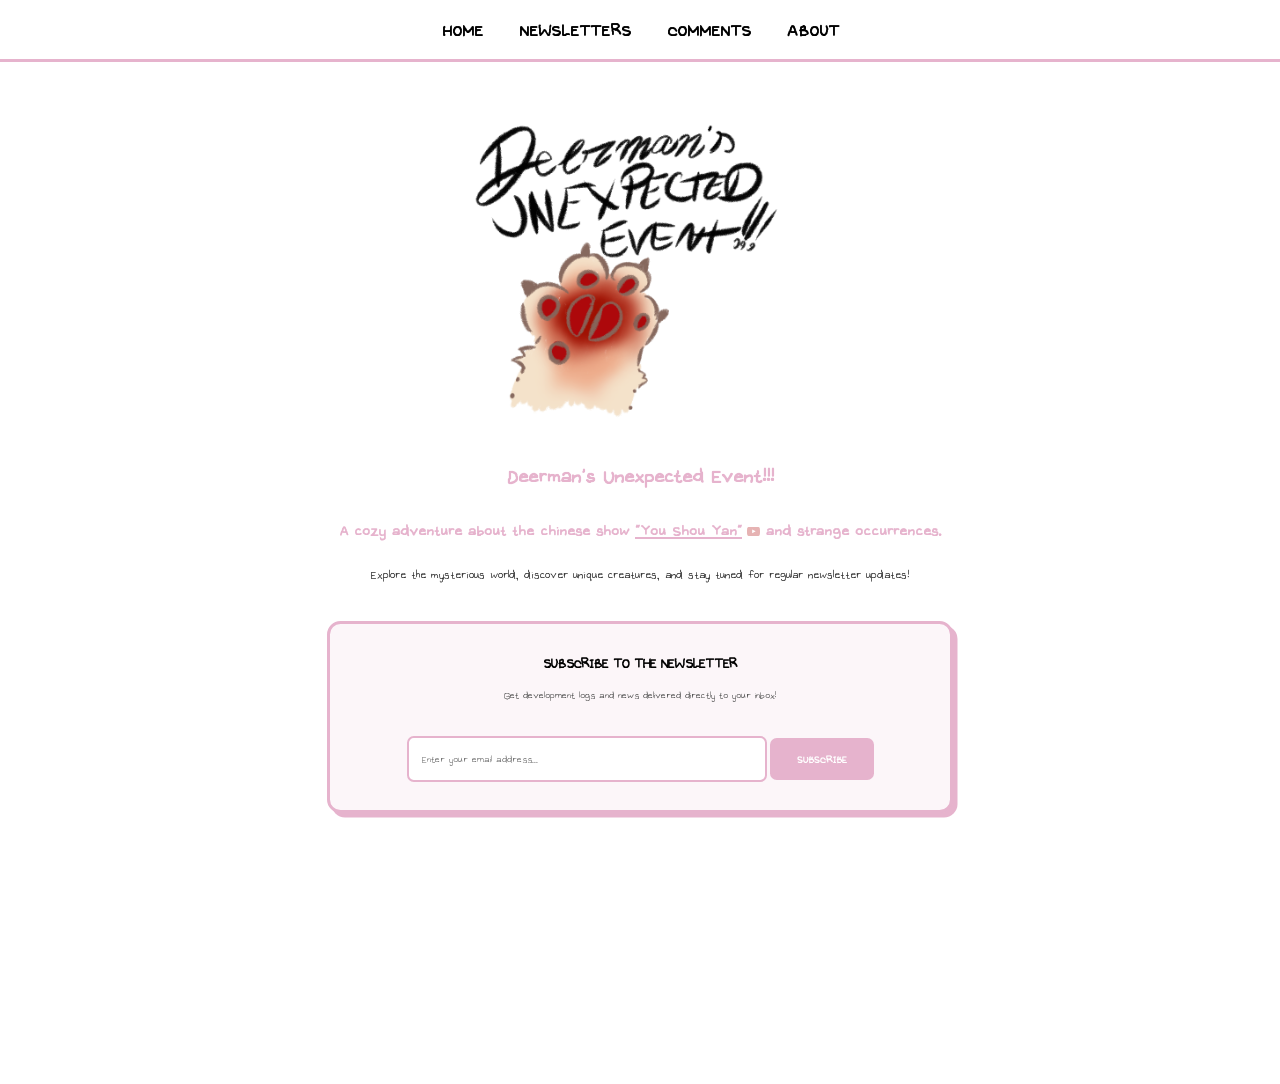
<file: index.html>
<!DOCTYPE html>
<html lang="en">
<head>
  <meta charset="UTF-8">
  <meta name="viewport" content="width=device-width, initial-scale=1.0">
  <title>Deerman's Unexpected Event!!!</title>
  <link rel="stylesheet" href="style.css">
</head>
<body>

  <!-- Sticky Navigation Bar -->
  <nav class="navbar">
    <a href="index.html">Home</a>
    <a href="archive.html">Newsletters</a>
    <a href="comments.html">Comments</a>
    <a href="about.html">About</a>
  </nav>

  <!-- Top-Centered Container -->
  <div class="top-centered-container">
    <img src="images/peakTitle.png" alt="Title Image" class="title-image">
    <h1>Deerman's Unexpected Event!!!</h1>
    
    <!-- Game Information Section -->
    <div class="game-info">
      <p class="tagline">A cozy adventure about the chinese show <a href="https://youtube.com/playlist?list=PLBakWosU0sfj_-XZSlGy-IOnDNplD3Ttj&si=eBvQaw_V1PKCi981" target="_blank" rel="noopener noreferrer">"You Shou Yan"</a> and strange occurrences.</p>
      <p>Explore the mysterious world, discover unique creatures, and stay tuned for regular newsletter updates!</p>
    </div>

    <!-- Email Signup Box Section -->
    <div class="signup-container">
      <h2>SUBSCRIBE TO THE NEWSLETTER</h2>
      <p>Get development logs and news delivered directly to your inbox!</p>
      
      <!-- Replace action with your email service URL (like Kit or Brevo) -->
      <form action="#" method="post" class="signup-form">
        <input type="email" name="email" placeholder="Enter your email address..." required>
        <button type="submit">SUBSCRIBE</button>
      </form>
    </div>

  </div>

</body>
</html>
</file>
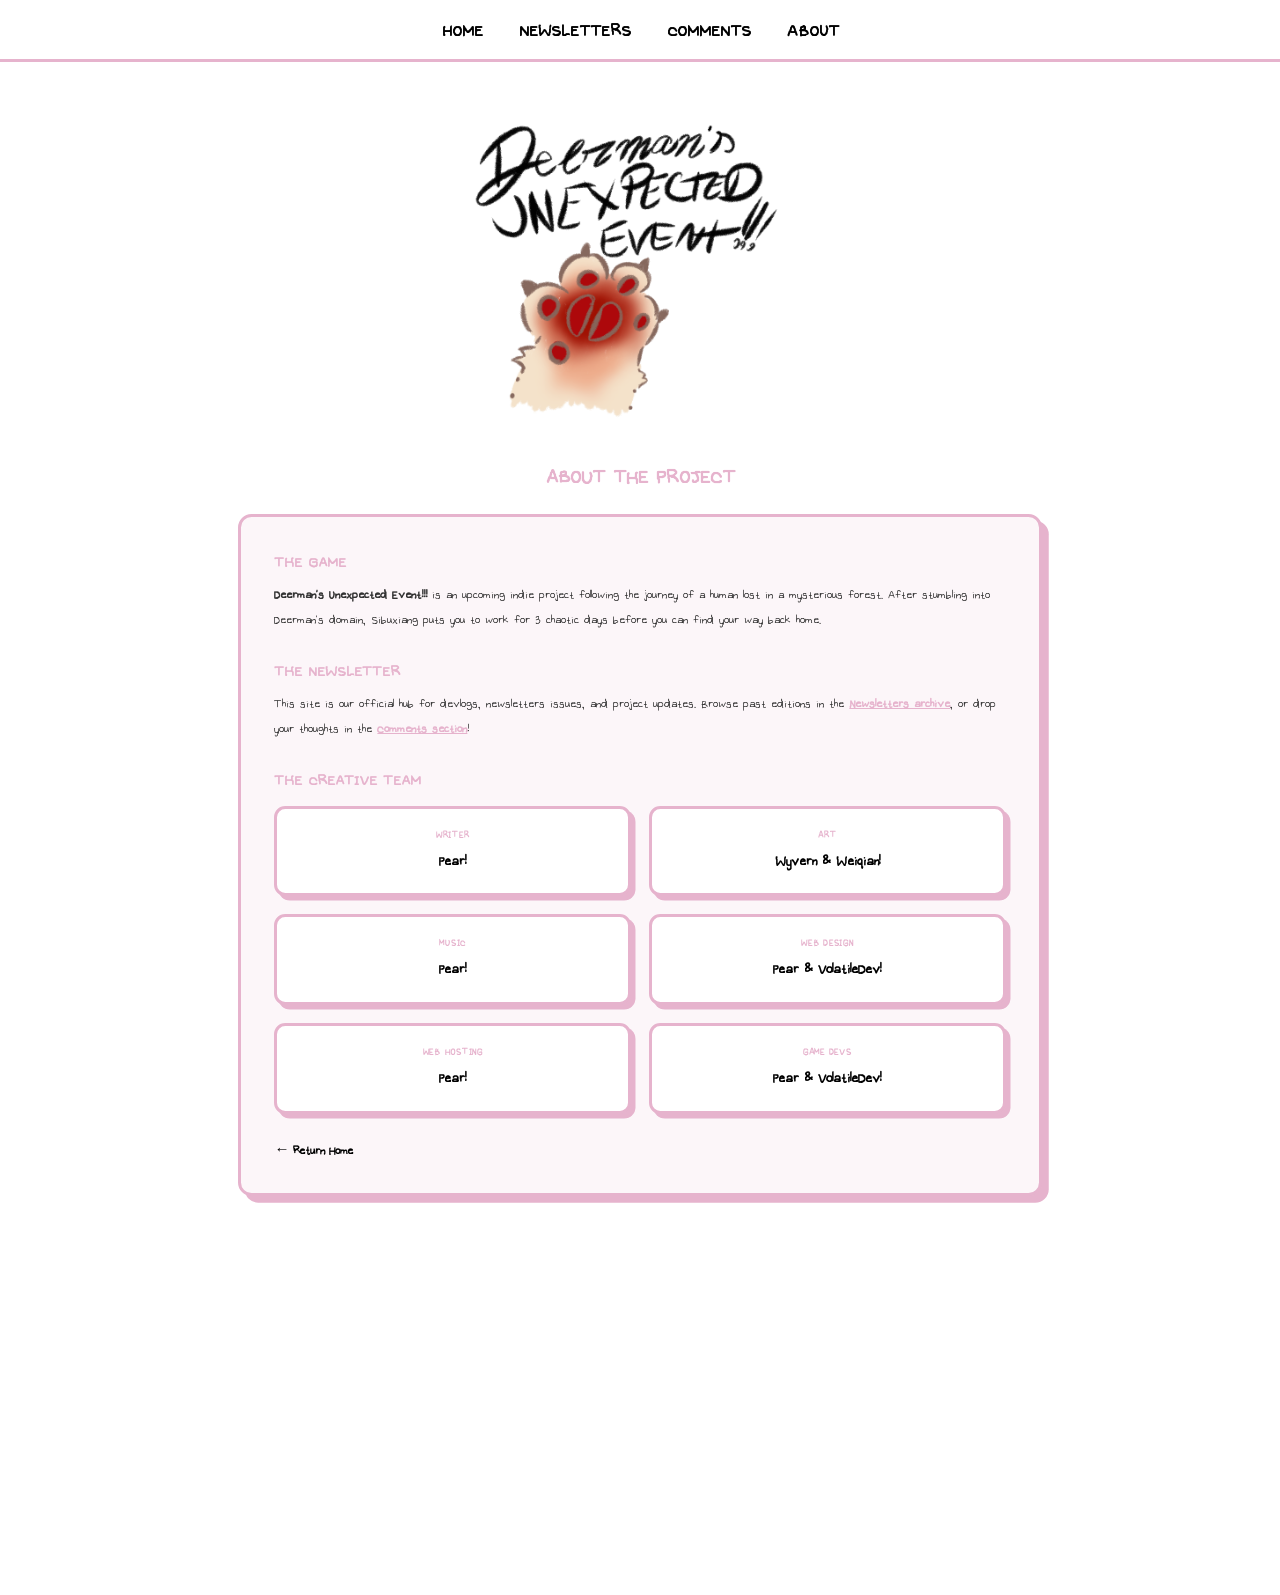
<file: about.html>
<!DOCTYPE html>
<html lang="en">
<head>
  <meta charset="UTF-8">
  <meta name="viewport" content="width=device-width, initial-scale=1.0">
  <title>About - Deerman's Unexpected Event!!!</title>
  <link rel="stylesheet" href="style.css">
</head>
<body>

  <!-- Navigation Bar -->
  <nav class="navbar">
    <a href="index.html">Home</a>
    <a href="archive.html">Newsletters</a>
    <a href="comments.html">Comments</a>
    <a href="about.html">About</a>
  </nav>

  <div class="top-centered-container">
    <img src="images/peakTitle.png" alt="Deerman's Unexpected Event Title" class="title-image">
    <h1>ABOUT THE PROJECT</h1>
  </div>

  <!-- Standalone About Card -->
  <div class="about-card">
    <section class="about-section">
      <h2>THE GAME</h2>
      <p>
        <strong>Deerman's Unexpected Event!!!</strong> is an upcoming indie project following the journey of a human lost in a mysterious forest. After stumbling into Deerman's domain, Sibuxiang puts you to work for 3 chaotic days before you can find your way back home.
      </p>
    </section>

    <section class="about-section">
      <h2>THE NEWSLETTER</h2>
      <p>
        This site is our official hub for devlogs, newsletters issues, and project updates. Browse past editions in the <a href="archive.html">Newsletters archive</a>, or drop your thoughts in the <a href="comments.html">Comments section</a>!
      </p>
    </section>

    <section class="about-section">
      <h2>THE CREATIVE TEAM</h2>
      <div class="team-grid">
        <div class="team-member">
          <span class="member-role">WRITER</span>
          <p class="member-name">Pear!</p>
        </div>
        <div class="team-member">
          <span class="member-role">ART</span>
          <p class="member-name">Wyvern & Weiqian!</p>
        </div>
        <div class="team-member">
          <span class="member-role">MUSIC</span>
          <p class="member-name">Pear!</p>
        </div>
        <div class="team-member">
          <span class="member-role">WEB DESIGN</span>
          <p class="member-name">Pear & VolatileDev!</p>
        </div>
        <div class="team-member">
          <span class="member-role">WEB HOSTING</span>
          <p class="member-name">Pear!</p>
        </div>
        <div class="team-member">
          <span class="member-role">GAME DEVS</span>
          <p class="member-name">Pear & VolatileDev!</p>
        </div>
      </div> <!-- Added missing closing div tag -->
    </section>

    <div class="about-footer">
      <a href="index.html" class="back-link">← Return Home</a>
    </div>
  </div>

</body>
</html>
</file>
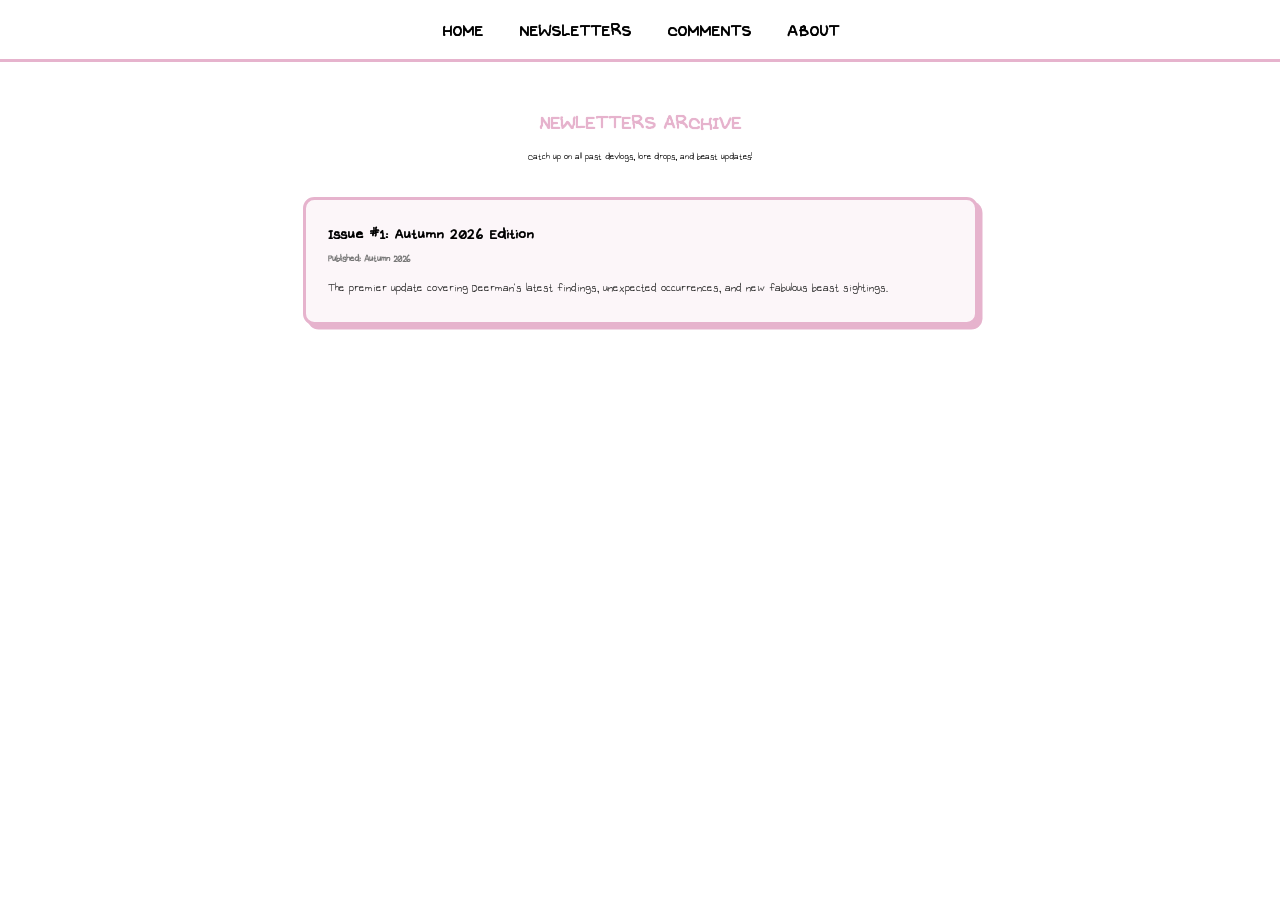
<file: archive.html>
<!DOCTYPE html>
<html lang="en">
<head>
  <meta charset="UTF-8">
  <meta name="viewport" content="width=device-width, initial-scale=1.0">
  <title>Newspaper Archive - Deerman's Unexpected Event!!!</title>
  <link rel="stylesheet" href="style.css">
</head>
<body>

  <!-- Sticky Navigation Bar -->
  <nav class="navbar">
    <a href="index.html">Home</a>
    <a href="archive.html">Newsletters</a>
    <a href="comments.html">Comments</a>
    <a href="about.html">About</a>
  </nav>

  <!-- Archive Content Section -->
  <div class="top-centered-container">
    <h1>NEWLETTERS ARCHIVE</h1>
    <p>Catch up on all past devlogs, lore drops, and beast updates!</p>

    <!-- Newspaper Issues List -->
    <div class="archive-list">
      
      <!-- Autumn 2026 Issue -->
      <div class="issue-card">
        <h2><a href="newsletters/autumn2026.html">Issue #1: Autumn 2026 Edition</a></h2>
        <span class="issue-date">Published: Autumn 2026</span>
        <p>The premier update covering Deerman's latest findings, unexpected occurrences, and new fabulous beast sightings.</p>
      </div>

    </div>
  </div>

</body>
</html>
</file>
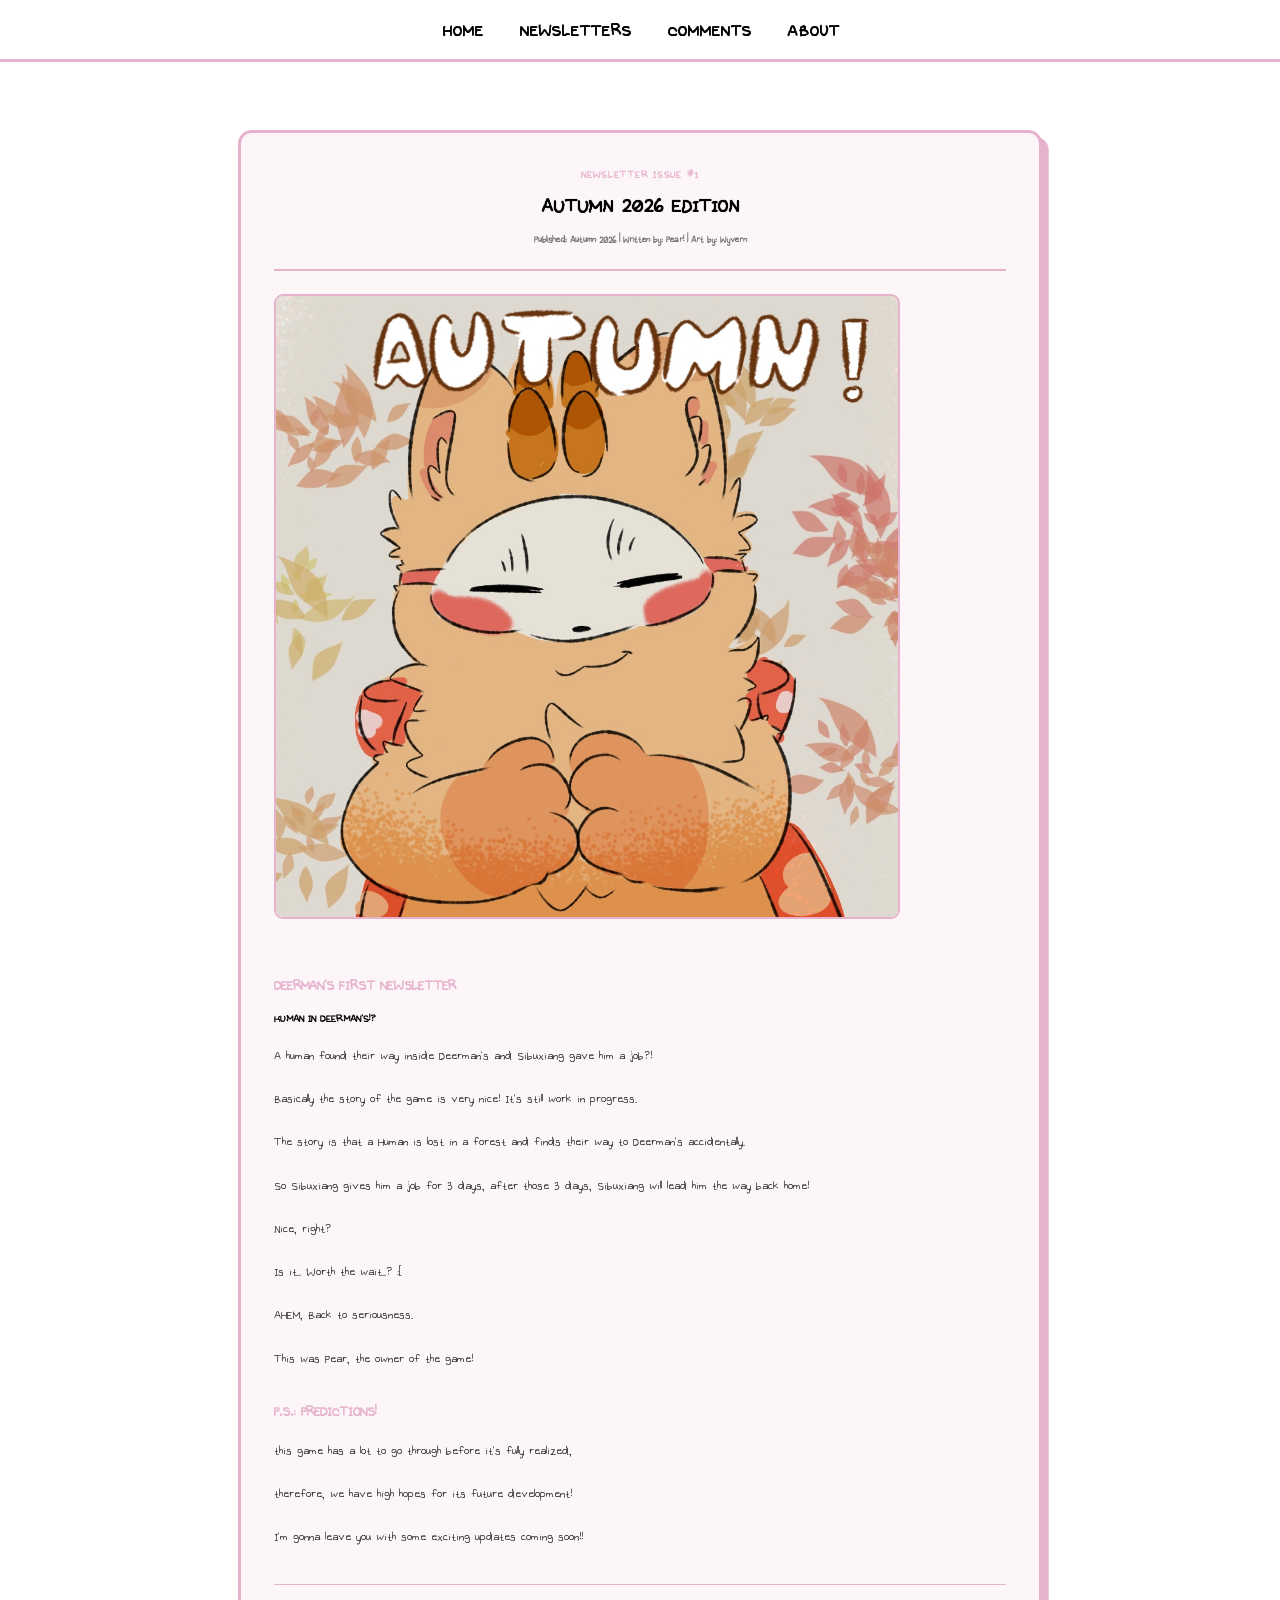
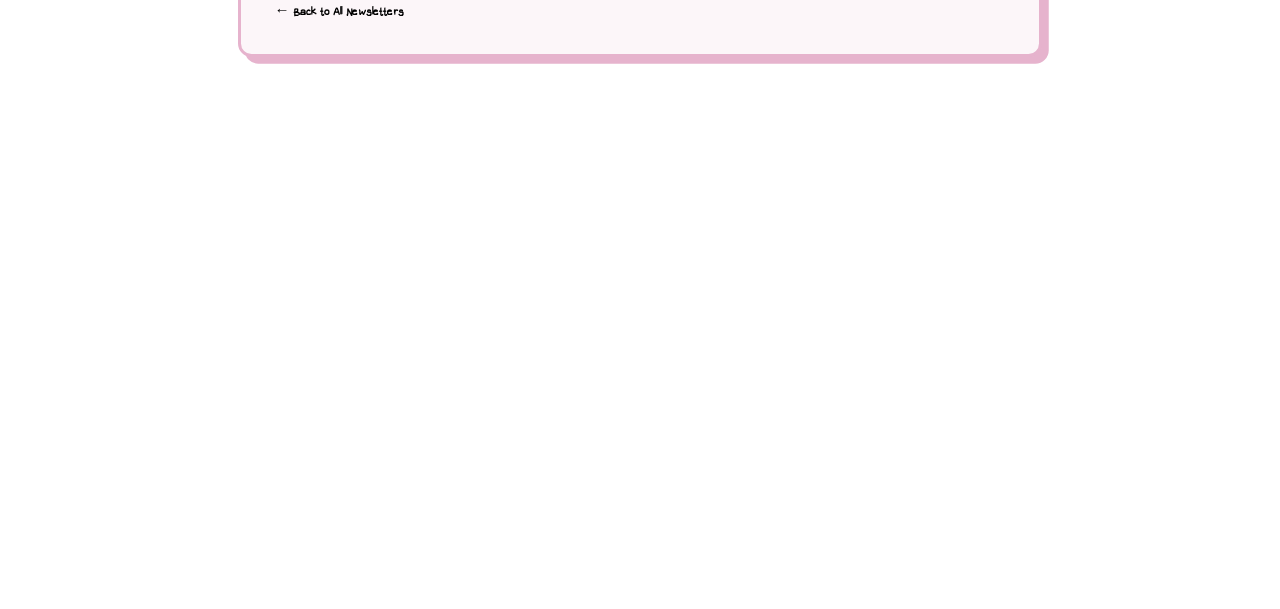
<file: newsletters/autumn2026.html>
<!DOCTYPE html>
<html lang="en">
<head>
  <meta charset="UTF-8">
  <meta name="viewport" content="width=device-width, initial-scale=1.0">
  <title>Issue #1: Autumn 2026 Edition - Deerman's Unexpected Event!!!</title>
  <link rel="stylesheet" href="../style.css">
</head>
<body>

  <!-- Sticky Navigation Bar -->
  <nav class="navbar">
    <a href="../index.html">Home</a>
    <a href="../archive.html">Newsletters</a>
    <a href="../comments.html">Comments</a>
    <a href="../about.html">About</a>
  </nav>

  <!-- Issue Article Container -->
  <div class="top-centered-container">
    <article class="newspaper-article">
      
      <!-- Issue Header -->
      <header class="issue-header">
        <span class="issue-number">NEWSLETTER ISSUE #1</span>
        <h1>AUTUMN 2026 EDITION</h1>
        <p class="issue-date">Published: Autumn 2026 | Written by: Pear! | Art by: Wyvern</p>
      </header>

      <hr class="divider">

      <!-- Featured Image (Optional) -->
      <img src="../images/autumnSibuxiang.jpg" alt="Autumn Beast Update" class="article-image">

      <!-- Main Article Content -->
      <section class="article-body">
        <h2>DEERMAN'S FIRST NEWSLETTER</h2>
        <h3>HUMAN IN DEERMAN'S!?</h3>
        
        <p>A human found their way inside Deerman's and Sibuxiang gave him a job?!</p>
        <p>Basically the story of the game is very nice! It's still work in progress.</p>
        <p>The story is that a Human is lost in a forest and finds their way to Deerman's accidentally.</p>
        <p>So Sibuxiang gives him a job for 3 days, after those 3 days, Sibuxiang will lead him the way back home!</p>
        <p>Nice, right?</p>
        <p>Is it.. Worth the wait..? :[</p>
        <p>AHEM, Back to seriousness.</p>
        <p>This was Pear, the owner of the game! </p>

        <h2>P.S.: PREDICTIONS!</h2>
        <p>this game has a lot to go through before it's fully realized,</p>
        <p>therefore, we have high hopes for its future development!</p>
        <p>I'm gonna leave you with some exciting updates coming soon!!</p>
      </section>

      <!-- Back Link -->
      <footer class="article-footer">
        <a href="../archive.html" class="back-link">← Back to All Newsletters</a>
      </footer>

    </article>
  </div>

</body>
</html>
</file>
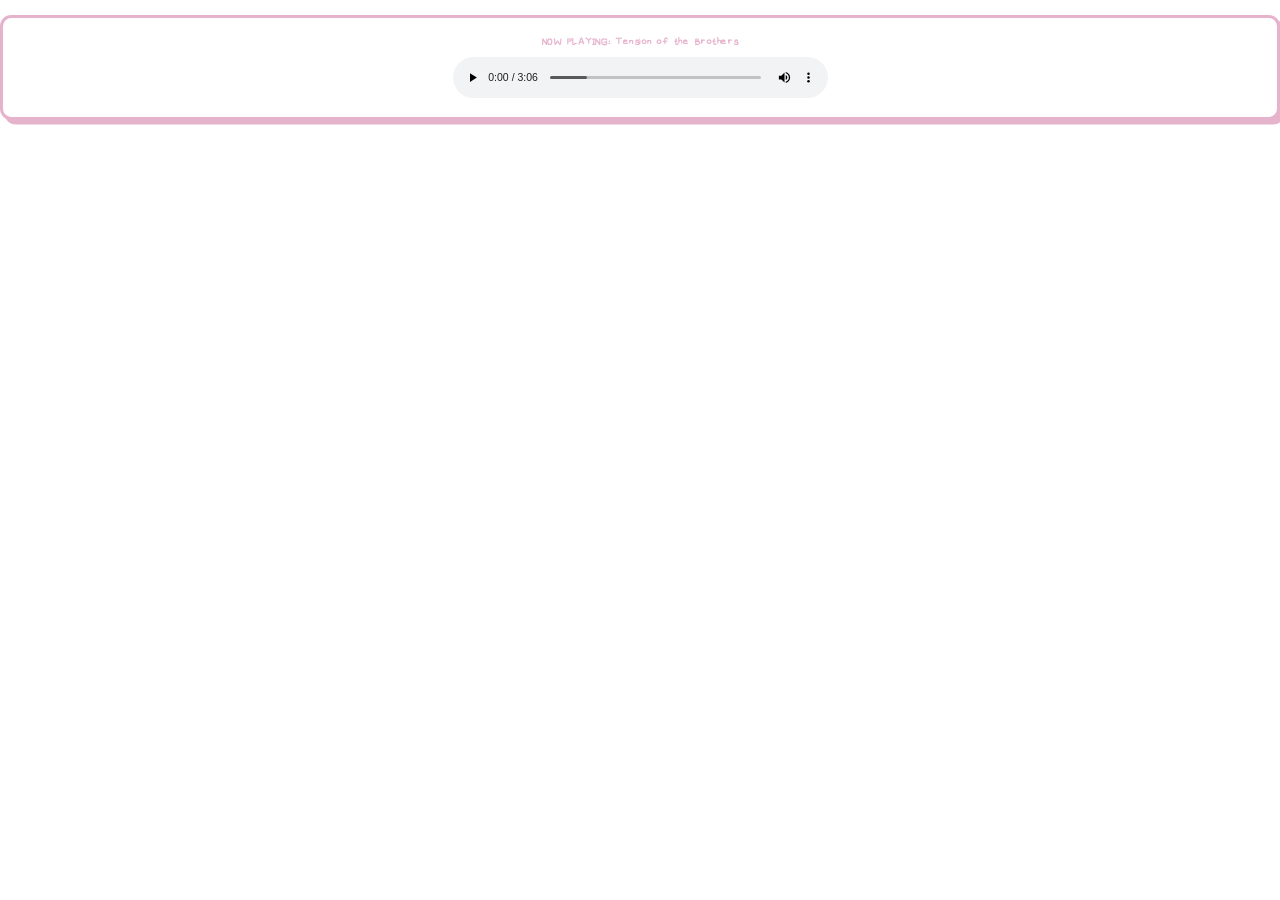
<file: tests/testmusic.html>
<!DOCTYPE html>
<html lang="en">
<head>
  <meta charset="UTF-8">
  <title>Music Test</title>
  <link rel="stylesheet" href="../style.css">
</head>
<body>

<div class="music-box">
  <span class="music-title">NOW PLAYING: Tension of the Brothers</span>
  <audio controls>
    <source src="../music/mus_tension.ogg" type="audio/ogg">
    Your browser does not support the audio element.
  </audio>
</div>

</body>
</html>
</file>
<file: style.css>
/* 1. Define your custom font */
@font-face {
  font-family: 'MainFont';
  src: url('fonts/main.ttf') format('truetype');
}

/* 2. Page & Body Setup */
body {
  zoom: 75%;
  margin: 0;
  padding: 0;
  background-color: #ffffff;
  color: #000000;
  font-family: 'MainFont', sans-serif;
}

/* 3. Sticky Navigation Bar */
.navbar {
  position: sticky;
  top: 0;
  z-index: 1000;
  background-color: #ffffff;
  padding: 22px 0;
  text-align: center;
  border-bottom: 4px solid #e6b3cd;
}

.navbar a {
  color: #000000;
  text-decoration: none;
  margin: 0 22px;
  font-weight: bold;
  font-size: 30px;
  text-transform: uppercase;
}

.navbar a:hover {
  color: #e6b3cd;
}

/* 4. Top-Centered Container */
.top-centered-container {
  text-align: center;
  padding-top: 60px;
}

/* 5. Title Image */
.title-image {
  width: 30%;
  max-width: 450px;
  height: auto;
  display: block;
  margin: 0 auto 22px auto;
}

/* 6. Headings */
h1 {
  margin: 0;
  color: #e6b3cd;
  font-size: 36px;
}

/* Game Information Container */
.game-info {
  max-width: 900px;
  margin: 30px auto 0 auto;
  padding: 0 30px;
}

/* Tagline or Highlight Text */
.game-info .tagline {
  font-size: 27px;
  font-weight: bold;
  color: #e6b3cd;
  margin-bottom: 15px;
}

/* Regular Description Paragraphs */
.game-info p {
  font-size: 21px;
  line-height: 1.6;
  color: #333333;
  margin-bottom: 22px;
}

/* Email Signup Box Container */
.signup-container {
  max-width: 750px;
  margin: 45px auto 60px auto;
  padding: 38px;
  background-color: #fcf6f9;
  border: 4px solid #e6b3cd;
  border-radius: 18px;
  box-shadow: 6px 6px 0px #e6b3cd;
}

.signup-container h2 {
  font-size: 24px;
  color: #000000;
  margin-top: 0;
  margin-bottom: 12px;
}

.signup-container p {
  font-size: 18px;
  color: #555555;
  margin-bottom: 30px;
}

/* Form Controls */
.signup-form input[type="email"] {
  width: 75%;
  max-width: 480px;
  padding: 18px;
  border: 3px solid #e6b3cd;
  border-radius: 9px;
  font-family: inherit;
  font-size: 18px;
  outline: none;
  box-sizing: border-box;
}

.signup-form input[type="email"]:focus {
  border-color: #000000;
}

.signup-form button {
  margin-top: 18px;
  padding: 18px 36px;
  background-color: #e6b3cd;
  color: #ffffff;
  border: none;
  border-radius: 9px;
  font-family: inherit;
  font-size: 18px;
  font-weight: bold;
  cursor: pointer;
  text-transform: uppercase;
  transition: background-color 0.2s ease;
}

.signup-form button:hover {
  background-color: #d49ab9;
  color: #000000;
}

/* Styling links inside paragraphs */
p a {
  color: #e6b3cd;
  font-weight: bold;
  text-decoration: underline;
}

p a:hover {
  color: #000000;
}

a[target="_blank"]::after {
  content: "";
  display: inline-block;
  width: 18px;
  height: 18px;
  margin-left: 6px;
  background-image: url('images/youtube.svg');
  background-size: contain;
  background-repeat: no-repeat;
  vertical-align: middle;
}

/* Archive List Container */
.archive-list {
  max-width: 900px;
  margin: 45px auto 60px auto;
  padding: 0 30px;
  text-align: left;
}

/* Individual Issue Card */
.issue-card {
  background-color: #fcf6f9;
  border: 4px solid #e6b3cd;
  border-radius: 15px;
  padding: 30px;
  margin-bottom: 30px;
  box-shadow: 6px 6px 0px #e6b3cd;
  transition: transform 0.2s ease, box-shadow 0.2s ease;
}

.issue-card:hover {
  transform: translateY(-3px);
  box-shadow: 9px 9px 0px #e6b3cd;
}

.issue-card h2 {
  margin: 0 0 8px 0;
  font-size: 27px;
}

.issue-card h2 a {
  color: #000000;
  text-decoration: none;
}

.issue-card h2 a:hover {
  color: #e6b3cd;
}

.issue-date {
  font-size: 16px;
  color: #777777;
  display: block;
  margin-bottom: 15px;
  font-weight: bold;
}

.issue-card p {
  margin: 0;
  font-size: 20px;
  line-height: 1.5;
  color: #333333;
}

/* Individual Newspaper Article Container */
.newspaper-article {
  max-width: 975px;
  margin: 30px auto 75px auto;
  padding: 45px;
  background-color: #fcf6f9;
  border: 4px solid #e6b3cd;
  border-radius: 18px;
  box-shadow: 9px 9px 0px #e6b3cd;
  text-align: left;
}

/* Issue Header Styles */
.issue-header {
  text-align: center;
}

.issue-number {
  font-size: 18px;
  font-weight: bold;
  color: #e6b3cd;
  letter-spacing: 1px;
}

.issue-header h1 {
  margin: 12px 0;
  font-size: 36px;
  color: #000000;
}

/* Decorative Divider Line */
.divider {
  border: 0;
  height: 3px;
  background-color: #e6b3cd;
  margin: 30px 0;
}

/* Article Image */
.article-image {
  width: 85%;
  height: auto;
  border-radius: 12px;
  border: 3px solid #e6b3cd;
  margin-bottom: 30px;
}

/* Article Text Elements */
.article-body h2 {
  font-size: 24px;
  color: #e6b3cd;
  margin-top: 38px;
  margin-bottom: 15px;
}

.article-body p {
  font-size: 21px;
  line-height: 1.7;
  color: #333333;
  margin-bottom: 22px;
}

/* Article Footer and Back Button */
.article-footer {
  margin-top: 45px;
  padding-top: 22px;
  border-top: 2px solid #e6b3cd;
}

.back-link {
  color: #000000;
  text-decoration: none;
  font-weight: bold;
  font-size: 20px;
}

.back-link:hover {
  color: #e6b3cd;
}

/* Comment Form Styling */
.comment-form {
  display: flex;
  flex-direction: column;
  gap: 18px;
  align-items: center;
}

.input-field {
  width: 90%;
  max-width: 600px;
  padding: 15px;
  border: 3px solid #e6b3cd;
  border-radius: 9px;
  font-family: inherit;
  font-size: 20px;
  box-sizing: border-box;
}

.textarea-field {
  resize: vertical;
}

.comments-list {
  max-width: 900px;
  margin: 45px auto;
  text-align: left;
}

/* Outer box styling for Giscus comments */
.comments-box {
  max-width: 975px;
  margin: 45px auto 75px auto;
  padding: 38px;
  background-color: #fcf6f9;
  border: 4px solid #e6b3cd;
  border-radius: 18px;
  box-shadow: 9px 9px 0px #e6b3cd;
  text-align: left;
}

/* Ensures the Giscus iframe fills the card width */
.giscus, .giscus-frame {
  width: 100%;
  min-height: 225px;
}
/* Dedicated About Page Styles */
.about-card {
  max-width: 975px;
  margin: 30px auto 75px auto;
  padding: 45px;
  background-color: #fcf6f9;
  border: 4px solid #e6b3cd;
  border-radius: 18px;
  box-shadow: 9px 9px 0px #e6b3cd;
  text-align: left;
}

.about-section {
  margin-bottom: 35px;
}

.about-section h2 {
  font-size: 27px;
  color: #e6b3cd;
  margin-top: 0;
  margin-bottom: 12px;
  text-transform: uppercase;
}

.about-section p {
  font-size: 21px;
  line-height: 1.6;
  color: #333333;
  margin: 0;
}

/* Team Box Grid */
/* 2-Column Team Box Grid */
.team-grid {
  display: grid;
  grid-template-columns: repeat(2, 1fr); /* Creates exactly 2 equal columns */
  gap: 24px;
  margin-top: 20px;
}

.team-member {
  background-color: #ffffff;
  border: 4px solid #e6b3cd;
  border-radius: 15px;
  padding: 24px;
  text-align: center;
  box-shadow: 6px 6px 0px #e6b3cd;
}

.member-role {
  font-size: 16px;
  font-weight: bold;
  color: #e6b3cd;
  display: block;
  margin-bottom: 8px;
  letter-spacing: 1px;
}

.member-name {
  font-size: 24px !important;
  font-weight: bold;
  color: #000000 !important;
  margin: 0 !important;
}
/* Custom Music Preview Card */
.music-box {
  background-color: #ffffff;
  border: 4px solid #e6b3cd;
  border-radius: 15px;
  padding: 20px;
  margin: 20px 0;
  box-shadow: 6px 6px 0px #e6b3cd;
  text-align: center;
}

.music-title {
  display: block;
  font-weight: bold;
  font-size: 18px;
  color: #e6b3cd;
  margin-bottom: 12px;
  letter-spacing: 1px;
}

.music-box audio {
  width: 100%;
  max-width: 500px;
  outline: none;
}
</file>
